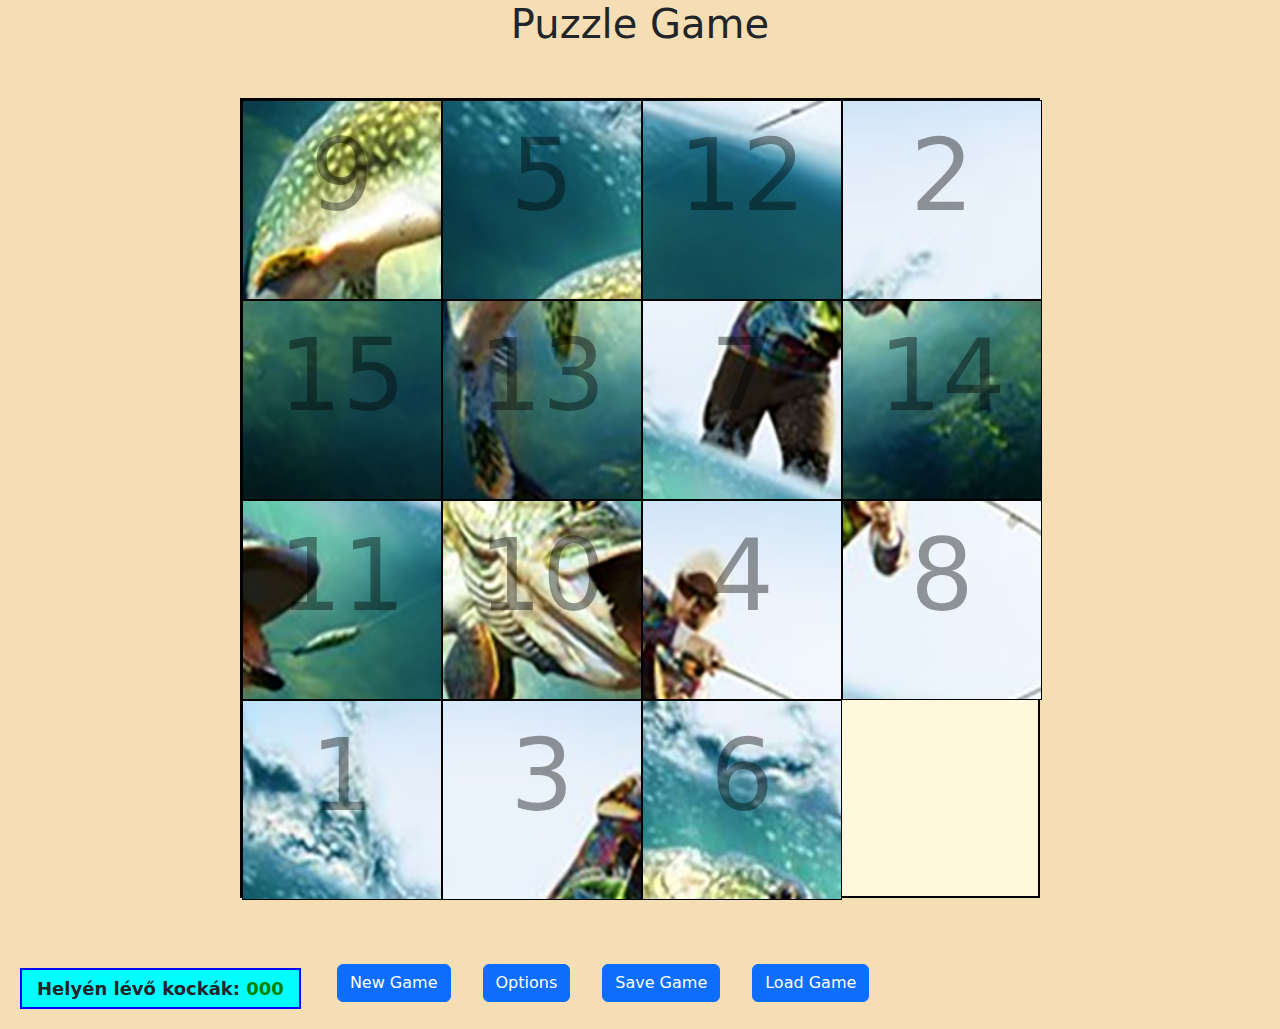
<file: index.html>
<!doctype html>
<html lang="hu">

<head>
  <title>Puzzle</title>
  <!-- Required meta tags -->
  <meta charset="utf-8">
  <meta name="viewport" content="width=device-width, initial-scale=1, shrink-to-fit=no">

  <!-- Bootstrap CSS v5.2.1 -->
  <link href="https://cdn.jsdelivr.net/npm/bootstrap@5.2.1/dist/css/bootstrap.min.css" rel="stylesheet">
  <link rel="stylesheet" href="app.css">

</head>

<body>
  <header>
    <h1 class="text-center">Puzzle Game</h1>
  </header>
  <main>
    <div id="gameArea" class="medium"></div>
  </main>
  <footer >
    <div class="status d-inline-block float-start">
      <p>Helyén lévő kockák: <span id="status">000</span></p>
    </div>
    <div id="menu"> 
      <button type="button" id="new-game" class="btn btn-primary m-3 float-start">New Game</button>
      <button type="button" id="options" class="btn btn-primary m-3 float-start ">Options</button>
      <button type="button" id="save-game" class="btn btn-primary m-3 float-start">Save Game</button>
      <button type="button" id="load-game" class="btn btn-primary m-3 float-start ">Load Game</button>
    </div>
  </footer>
  <!-- Bootstrap JavaScript Libraries -->
  <script src="https://cdn.jsdelivr.net/npm/@popperjs/core@2.11.6/dist/umd/popper.min.js"></script>
  <script src="https://cdn.jsdelivr.net/npm/bootstrap@5.2.1/dist/js/bootstrap.min.js"></script>
  <script src="app.js"></script>
</body>

</html>
</file>
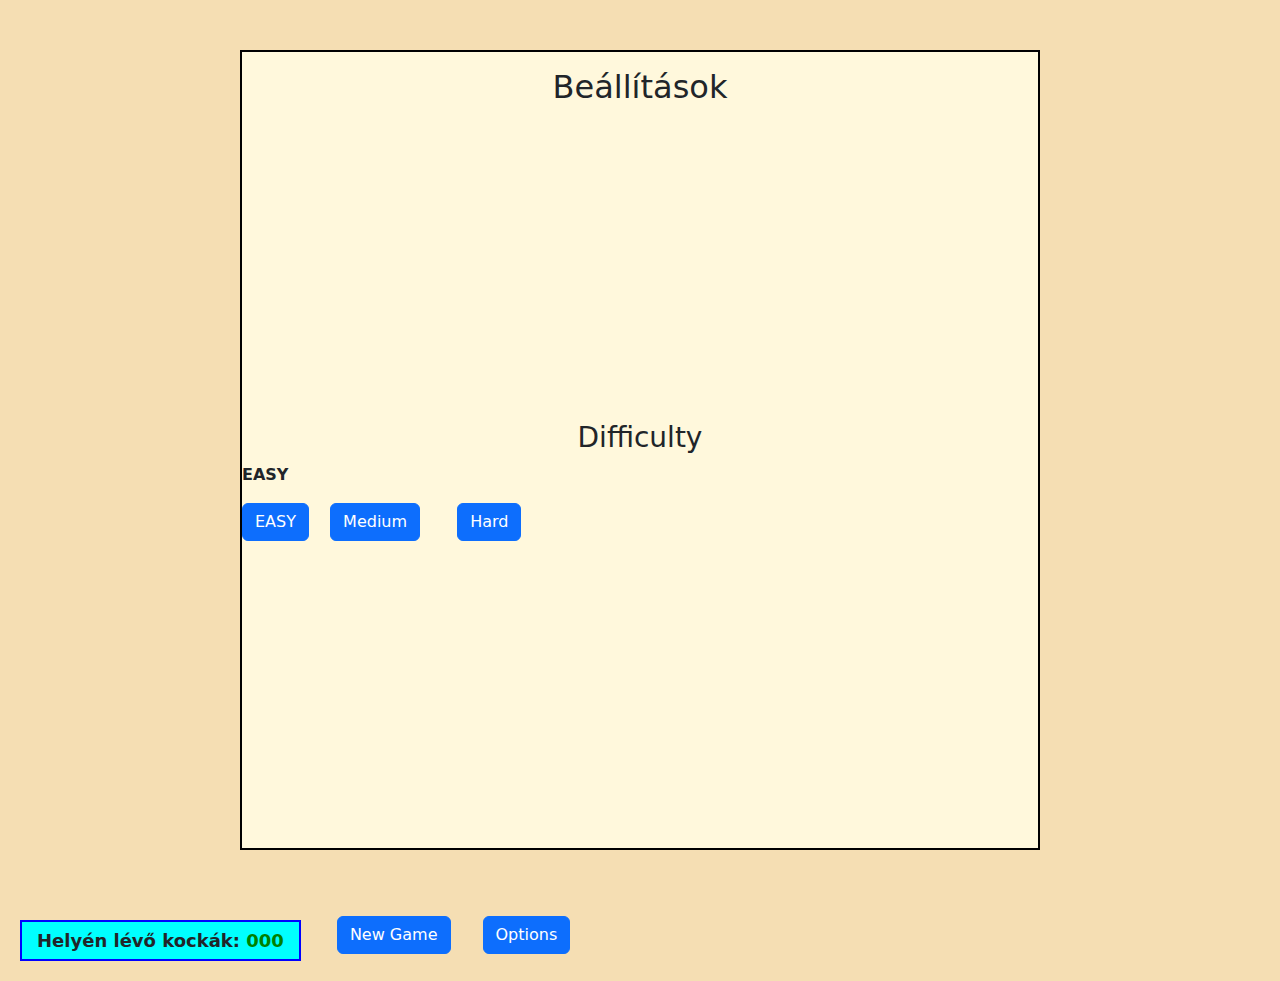
<file: options.html>
<!DOCTYPE html>
<html lang="en">
<head>
  <meta charset="UTF-8">
  <meta http-equiv="X-UA-Compatible" content="IE=edge">
  <meta name="viewport" content="width=device-width, initial-scale=1.0">
  <title>Document</title>
  <!-- Bootstrap CSS v5.2.1 -->
  <link href="https://cdn.jsdelivr.net/npm/bootstrap@5.2.1/dist/css/bootstrap.min.css" rel="stylesheet">
  <link rel="stylesheet" href="app.css">
</head>
<body>
  <main>
    <div id="gameArea" class="options">
      <h2 class="text-center mt-3">Beállítások</h2>
      <div class="border-1 d-block"> 
        <h3 class="text-center mt-3">Difficulty</h3>
        <span class="difficulty text-center fw-bold"> EASY</span>
        <div class="difficulty-buttons">
          <button type="button" id="new-game" class="btn btn-primary d-inline-block">EASY</button>
          <button type="button" id="new-game" class="btn btn-primary m-3 ">Medium</button>
          <button type="button" id="new-game" class="btn btn-primary m-3 ">Hard</button>
        </div>
      </div>
    </div>
  </main>
  <footer >
    <div class="status d-inline-block float-start">
      <p>Helyén lévő kockák: <span id="status">000</span></p>
    </div>
    <div id="menu"> 
      <button type="button" id="new-game" class="btn btn-primary m-3 float-start">New Game</button>
      <button type="button" id="options" class="btn btn-primary m-3 float-start">Options</button>
    </div>
  </footer>
  

   <!-- Bootstrap JavaScript Libraries -->
   <script src="https://cdn.jsdelivr.net/npm/@popperjs/core@2.11.6/dist/umd/popper.min.js"></script>
   <script src="https://cdn.jsdelivr.net/npm/bootstrap@5.2.1/dist/js/bootstrap.min.js"></script>
</body>
</html>
</file>
<file: app.css>
*{
  box-sizing: border-box;
}
body {
  background-color: wheat;
}

#gameArea{
  display: grid;
  width: 800px;
  height:  800px;
  border: 2px solid black;
  margin: 50px auto;
  padding: 0;
  background-color: cornsilk;
}
.options{
  display: flexbox !important;  
}
.difficulty-text{
  width: 100px;
  display: inline-block;
  margin: 10px 380px;
  text-align: center;
  border: 1px solid black;
  background-color: lightgrey;
  padding: 5px;
}
.button{
  height: 50px;
}
#puzzle-select{
  display: grid;
  grid-template-columns: auto auto auto auto;
}
.puzzle-icon{
  width: 150px;
  height: 150px;
  background-repeat: no-repeat;
  background-size: cover;
  margin-left: 15px;
  cursor: pointer;
} 
.easy{
  grid-template-columns: auto auto auto auto;
}
.medium{
  grid-template-columns: auto auto auto auto auto auto;
}
.hard{
  grid-template-columns: auto auto auto auto auto auto auto auto auto auto;
}
.tile-easy{
  margin: auto;
  width: 200px;
  height: 200px; 
  border: 1px solid black;
  font-size: 100px;
  text-align: center;
  cursor: pointer;
  background-repeat: no-repeat;
  background-size: cover;
  color: rgba(0, 0, 0, .4);
}
.tile-medium{
  margin: auto;
  width: 133px;
  height: 133px; 
  border: 1px solid black;
  font-size: 70px;
  text-align: center;
  cursor: pointer;
  background-image: url(./img/wood.jpg) !important;    
  background-repeat: no-repeat;
  background-size: cover;
  color: rgba(0, 0, 0, .4);
}
.tile-hard{
  margin: auto;
  width: 80px;
  height: 80px; 
  border: 1px solid black;
  font-size: 45px;
  text-align: center;
  cursor: pointer;
  background-image: url(./img/wood.jpg) !important;
  background-repeat: no-repeat;
  background-size: cover;
  color: rgba(0, 0, 0, .4);
}
.status{
  margin: 20px;
  border: 2px solid blue;   
  background-color: aqua;
}
.status p{
  margin: auto 10px;
  padding: 5px;
  font-weight: bolder;
  font-size: large;
}
#status{
  margin: auto;
  font-size: large;
  color: green
}
</file>
